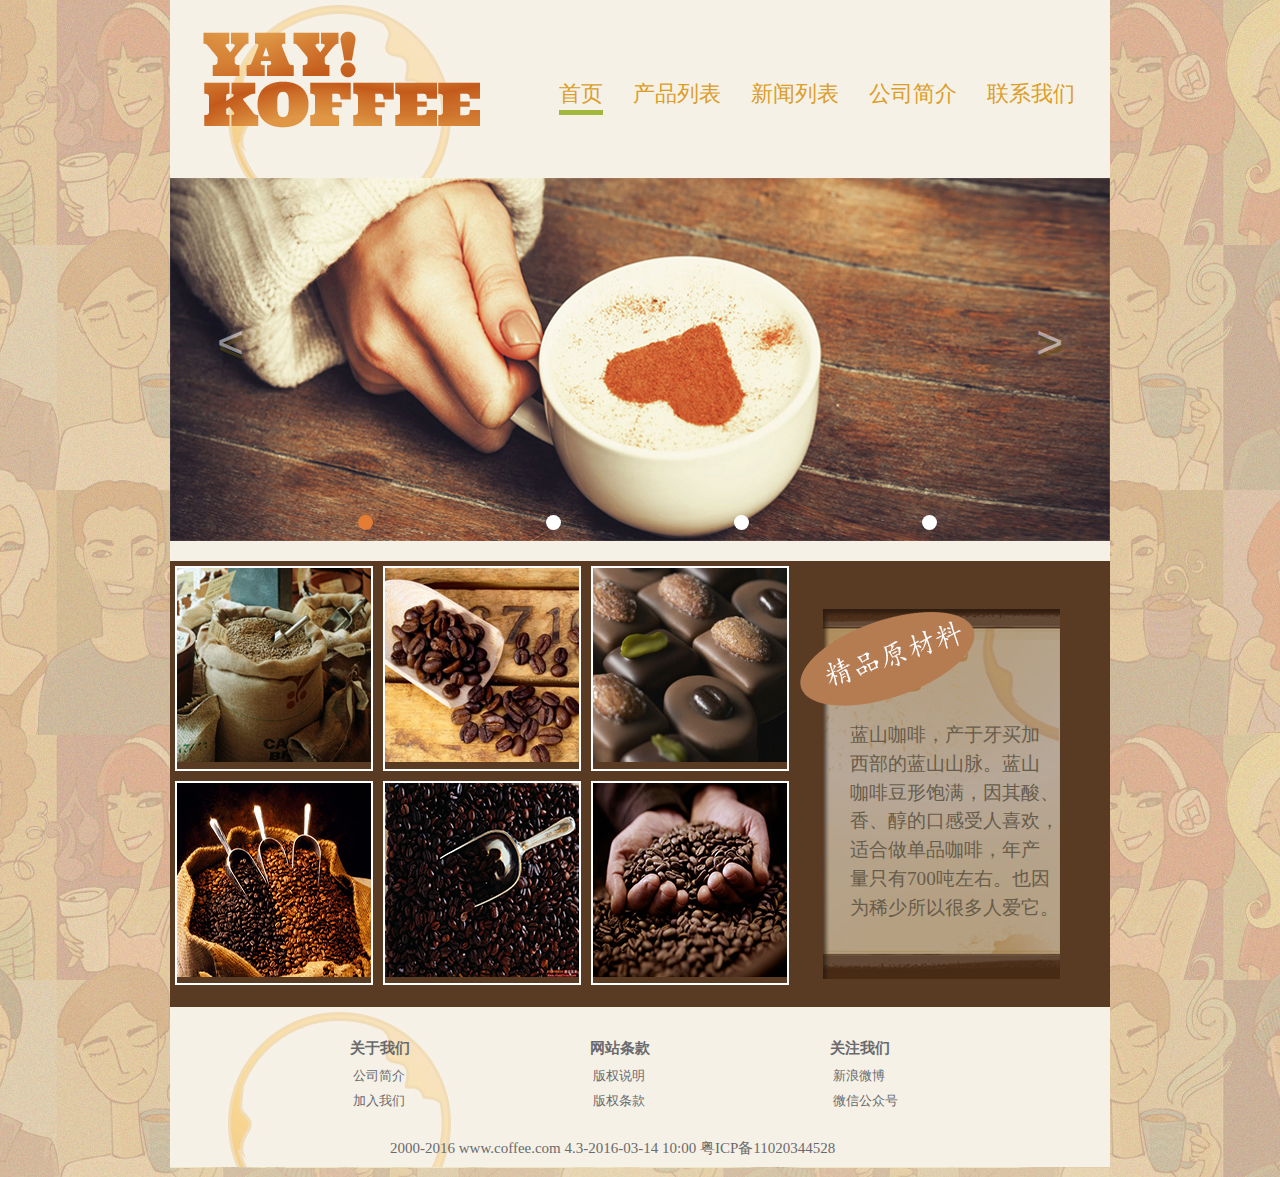
<file: index.html>
<!DOCTYPE html>
<html>
<head>
	<meta charset="UTF-8">
	<title>Yay&#39;Koffee</title>
	<!--<link rel="stylesheet" type="text/css" href="css/style.css">-->
	<link rel="stylesheet" href="css/index.css"/>
	<link rel="stylesheet" href="css/reset.css"/>
	<link rel="stylesheet" href="css/main.css"/>
	<script src="js/index.js"></script>
</head>
<body>
	<div id="container">
		<div>
			<div id="header">
				<a href="index.html"><img src="images/logo.png" alt="Image"></a>
				<ul>
					<li class="current">
						<a href="index.html">首页</a>
					</li>
					<li class="menu">
						<a href="pro.html">产品列表</a>
						<ul class="erji_ul">
							<li class="erji2"><a href="menu.html">产品展示</a></li>
						</ul>
					</li>
					<li class="menu">
						<a href="news.html">新闻列表</a>
						<ul class="erji_ult">
							<li class="erji2t"><a href="newsShow.html">新闻展示</a></li>
						</ul>
					</li>
					<li>
						<a href="intro.html">公司简介</a>
					</li>
					<li>
						<a href="about.html">联系我们</a>
					</li>
				</ul>
			</div>
			<div id="body">
				<div id="banner">
					<img id="pic" src="images/pic1.png" alt="">
					<span id="left">&lt;</span>
					<div class="circle0 active"><img src="images/pic1.png" alt=""></div>
					<div class="circle1"><img src="images/b5.png" alt=""></div>
					<div class="circle2"><img src="images/banner-1.png" alt=""></div>
					<div class="circle3"><img src="images/pic4.png" alt=""></div>
					<span id="right">&gt;</span>
				</div>
				<div id="content">
					<div class="left">
						<ul>
							<li>
								<a href="#"><img src="images/coffee-ingredients.jpg" alt="Image"></a>
							</li>
							<li>
								<a href="#"><img src="images/black-coffee.jpg" alt="Image"></a>
							</li>
							<li>
								<a href="#"><img src="images/chocolate.jpg" alt="Image"></a>
							</li>
							<li>
								<a href="#"><img src="images/coffee-s1.png" alt="Image"></a>
							</li>
							<li>
								<a href="#"><img src="images/coffee-s2.png" alt="Image"></a>
							</li>
							<li>
								<a href="#"><img src="images/coffee-s3.png" alt="Image"></a>
							</li>
						</ul>
					</div>
					<div class="right">
						<p>蓝山咖啡，产于牙买加
							西部的蓝山山脉。蓝山
							咖啡豆形饱满，因其酸、
							香、醇的口感受人喜欢，
							适合做单品咖啡，年产
							量只有700吨左右。也因为稀少所以很多人爱它。</p>
					</div>
				</div>
			</div>
			<div id="footer">
				<div class="foot-1">
					<ul>
						<li>
							<h3>关于我们</h3>
							<p><a href="#">公司简介</a></p>
							<p><a href="#">加入我们</a></p>
						</li>
						<li>
							<h3>网站条款</h3>
							<p><a href="#">版权说明</a></p>
							<p><a href="#">版权条款</a></p>
						</li>
						<li>
							<h3>关注我们</h3>
							<p><a href="#">新浪微博</a></p>
							<p><a href="#">微信公众号</a></p>
						</li>
					</ul>
				</div>
				<div class="foot-2">
					<p>2000-2016 www.coffee.com 4.3-2016-03-14 10:00 粤ICP备11020344528 </p>
				</div>

			</div>
		</div>
	</div>
</body>
</html>
</file>
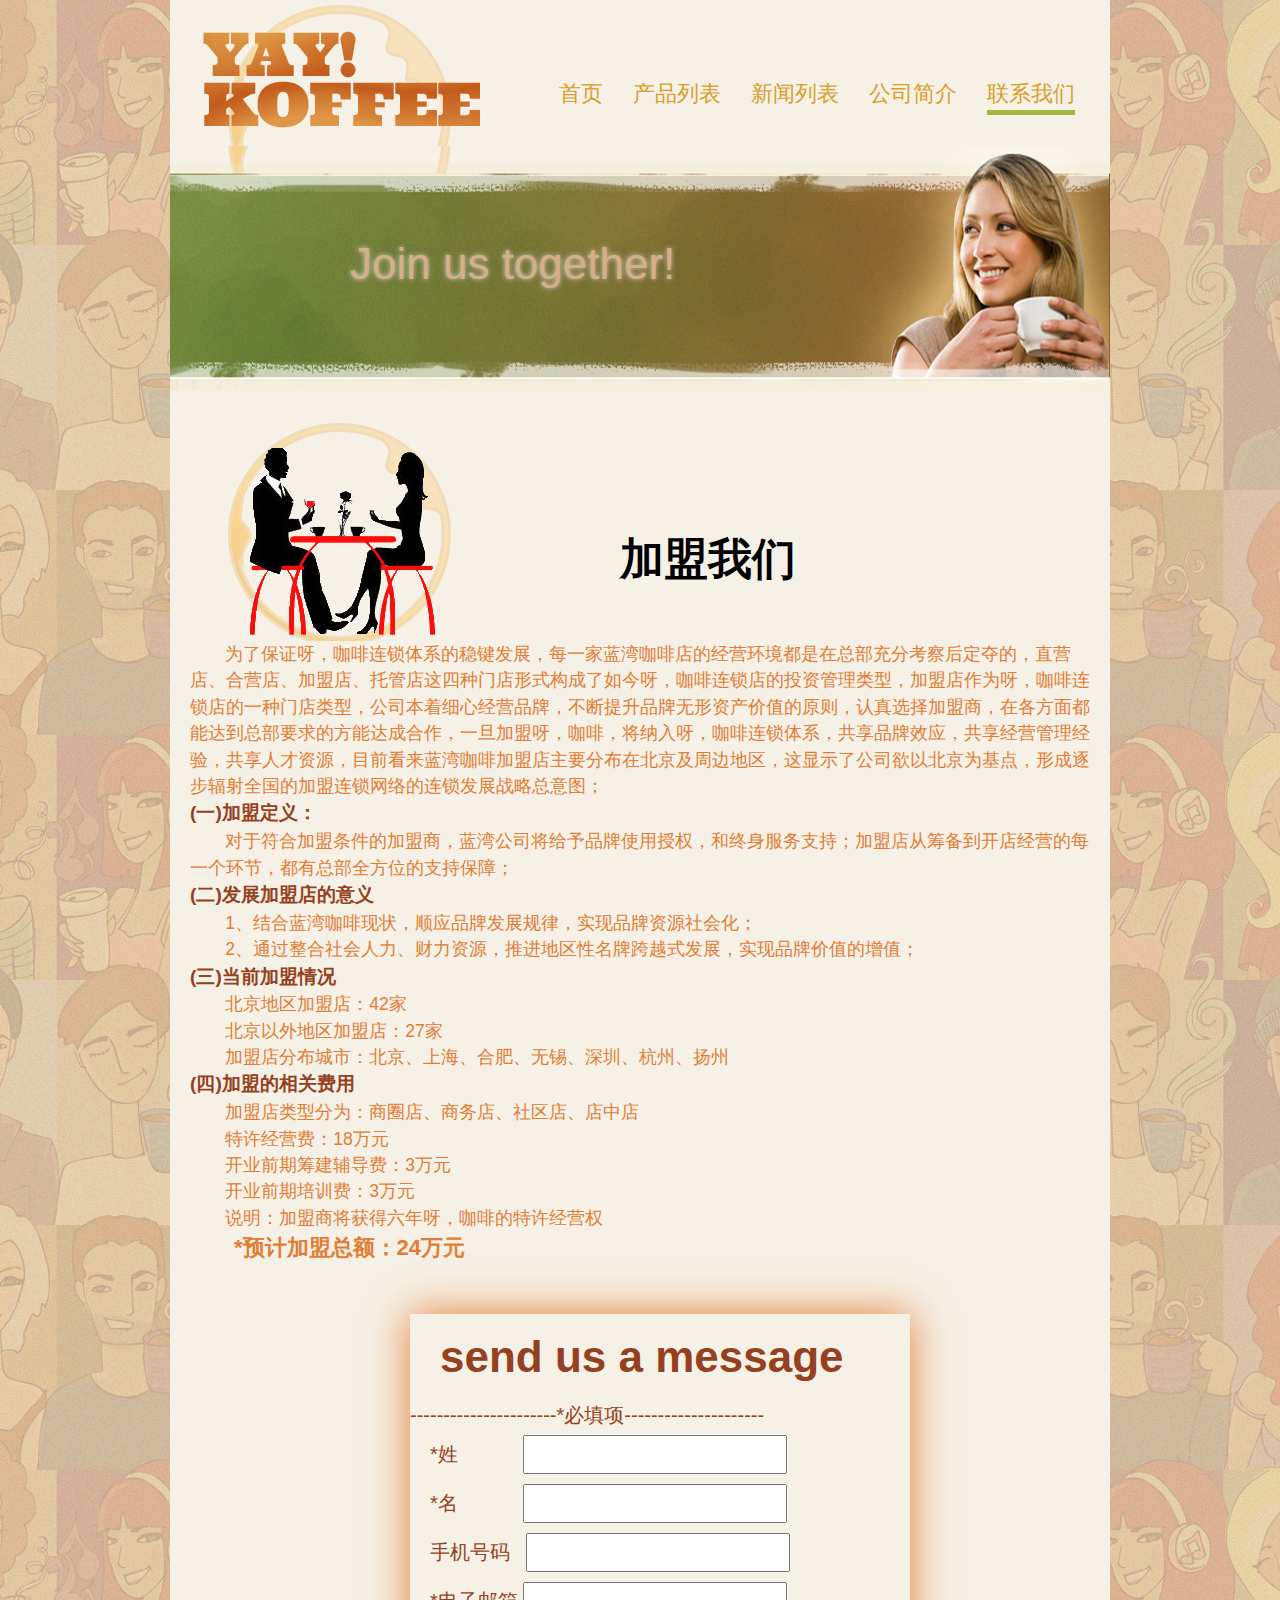
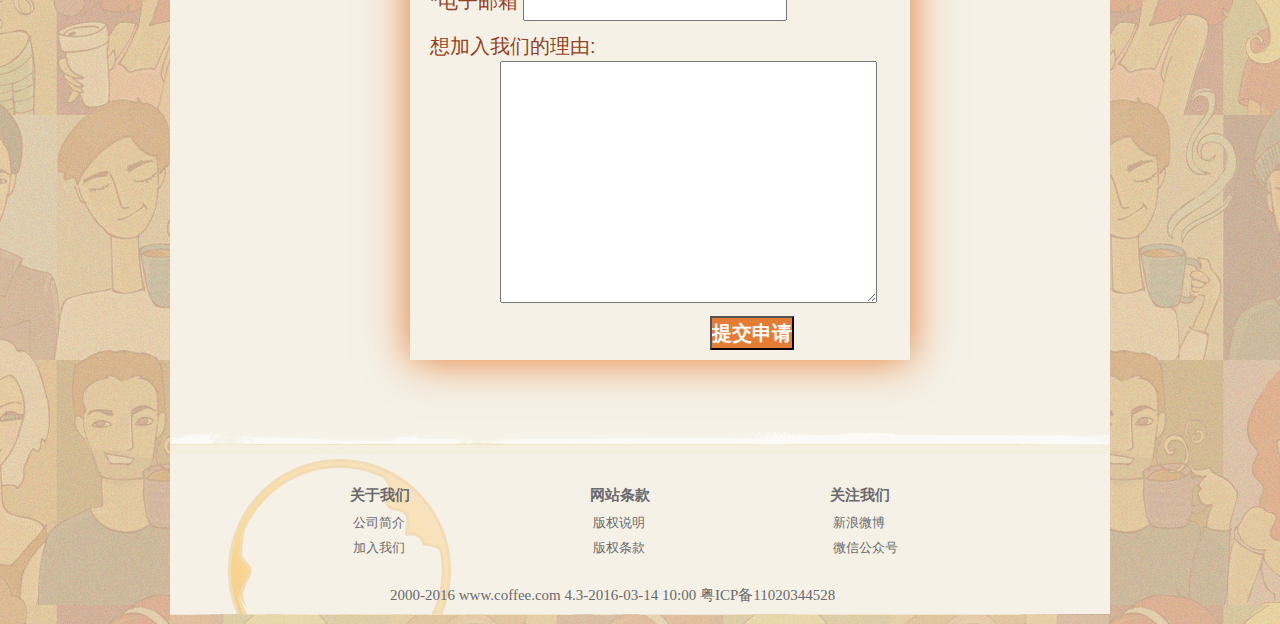
<file: about.html>
<!DOCTYPE html>

<html>
<head>
	<meta charset="UTF-8">
	<title>Contact - Coffee Website Template</title>
	<link rel="stylesheet" type="text/css" href="css/reset.css">
	<link rel="stylesheet" href="css/about.css"/>
	<link rel="stylesheet" href="css/main.css"/>
</head>
<body>
	<div id="container">
		<div>
			<div id="header">
				<a href="index.html"><img src="images/logo.png" alt="Image"></a>
				<ul>
					<li>
						<a href="index.html">首页</a>
					</li>
					<li class="menu">
						<a href="pro.html">产品列表</a>
						<ul class="erji_ul">
							<li class="erji2"><a href="menu.html">产品展示</a></li>
						</ul>
					</li>
					<li class="menu">
						<a href="news.html">新闻列表</a>
						<ul class="erji_ult">
							<li class="erji2t"><a href="newsShow.html">新闻展示</a></li>
						</ul>
					</li>
					<li>
						<a href="intro.html">公司简介</a>
					</li>
					<li class="current">
						<a href="about.html">联系我们</a>
					</li>
				</ul>
			</div>
			<div id="body">
				<div id="figure">
					<img src="images/headline-about.png" alt="Image">
					<span style="position:absolute;top:85px;left:180px;">Join us together!</span>
				</div>
				<div id="join">
					<div class="logo"><img src="images/contract2.png" alt=""/></div>
					<h2>加盟我们</h2>
					<p>为了保证呀，咖啡连锁体系的稳键发展，每一家蓝湾咖啡店的经营环境都是在总部充分考察后定夺的，直营店、合营店、加盟店、托管店这四种门店形式构成了如今呀，咖啡连锁店的投资管理类型，加盟店作为呀，咖啡连锁店的一种门店类型，公司本着细心经营品牌，不断提升品牌无形资产价值的原则，认真选择加盟商，在各方面都能达到总部要求的方能达成合作，一旦加盟呀，咖啡，将纳入呀，咖啡连锁体系，共享品牌效应，共享经营管理经验，共享人才资源，目前看来蓝湾咖啡加盟店主要分布在北京及周边地区，这显示了公司欲以北京为基点，形成逐步辐射全国的加盟连锁网络的连锁发展战略总意图；</p>
					<h3>(一)加盟定义：</h3>
					<p>对于符合加盟条件的加盟商，蓝湾公司将给予品牌使用授权，和终身服务支持；加盟店从筹备到开店经营的每一个环节，都有总部全方位的支持保障；</p>
					<h3>(二)发展加盟店的意义</h3>
					<p> 1、结合蓝湾咖啡现状，顺应品牌发展规律，实现品牌资源社会化；</p>
					<p> 2、通过整合社会人力、财力资源，推进地区性名牌跨越式发展，实现品牌价值的增值；</p>
					<h3>(三)当前加盟情况</h3>
					<p>北京地区加盟店：42家</p>
					<p>北京以外地区加盟店：27家</p>
					<p>加盟店分布城市：北京、上海、合肥、无锡、深圳、杭州、扬州</p>
					<h3>(四)加盟的相关费用</h3>
					<p>加盟店类型分为：商圈店、商务店、社区店、店中店</p>
					<p>特许经营费：18万元</p>
					<p>开业前期筹建辅导费：3万元</p>
					<p>开业前期培训费：3万元</p>
					<p>说明：加盟商将获得六年呀，咖啡的特许经营权</p>
					<p style="font-weight: bold;font-size: 22px;">*预计加盟总额：24万元</p>
				</div>
				<div id="contract">
					<div class="link">
						<div>
						<h1>send us a message</h1>
						<span>----------------------*必填项---------------------</span>
						<label for="firstName"> <span>*姓</span>
							<input type="text" name="first" id="firstName" style="margin-left:60px;">
						</label>
						<label for="lastName"> <span>*名</span>
							<input type="text" name="last" id="lastName" style="margin-left:60px;">
						</label>
						<label for="email"> <span>手机号码</span>
							<input type="text" name="email" id="email" style="margin-left:10px;">
						</label>
						<label for="phoneNumber"> <span>*电子邮箱</span>
							<input type="text" name="phone" id="phoneNumber">
						</label>
						<label for="message"> <span>想加入我们的理由:</span></br>
							<textarea name="" id="message" cols="30" rows="8" style="margin-left:70px;"></textarea>
						</label>
						<input type="submit" value="提交申请" id="submit">
					</div>

					</div>
				</div>
			</div>
			<div id="footer">
				<div class="foot-1">
					<ul>
						<li>
							<h3>关于我们</h3>
							<p><a href="#">公司简介</a></p>
							<p><a href="#">加入我们</a></p>
						</li>
						<li>
							<h3>网站条款</h3>
							<p><a href="#">版权说明</a></p>
							<p><a href="#">版权条款</a></p>
						</li>
						<li>
							<h3>关注我们</h3>
							<p><a href="#">新浪微博</a></p>
							<p><a href="#">微信公众号</a></p>
						</li>
					</ul>
				</div>
				<div class="foot-2">
					<p>2000-2016 www.coffee.com 4.3-2016-03-14 10:00 粤ICP备11020344528 </p>
				</div>

			</div>
		</div>
	</div>

</body>
</html>
</file>
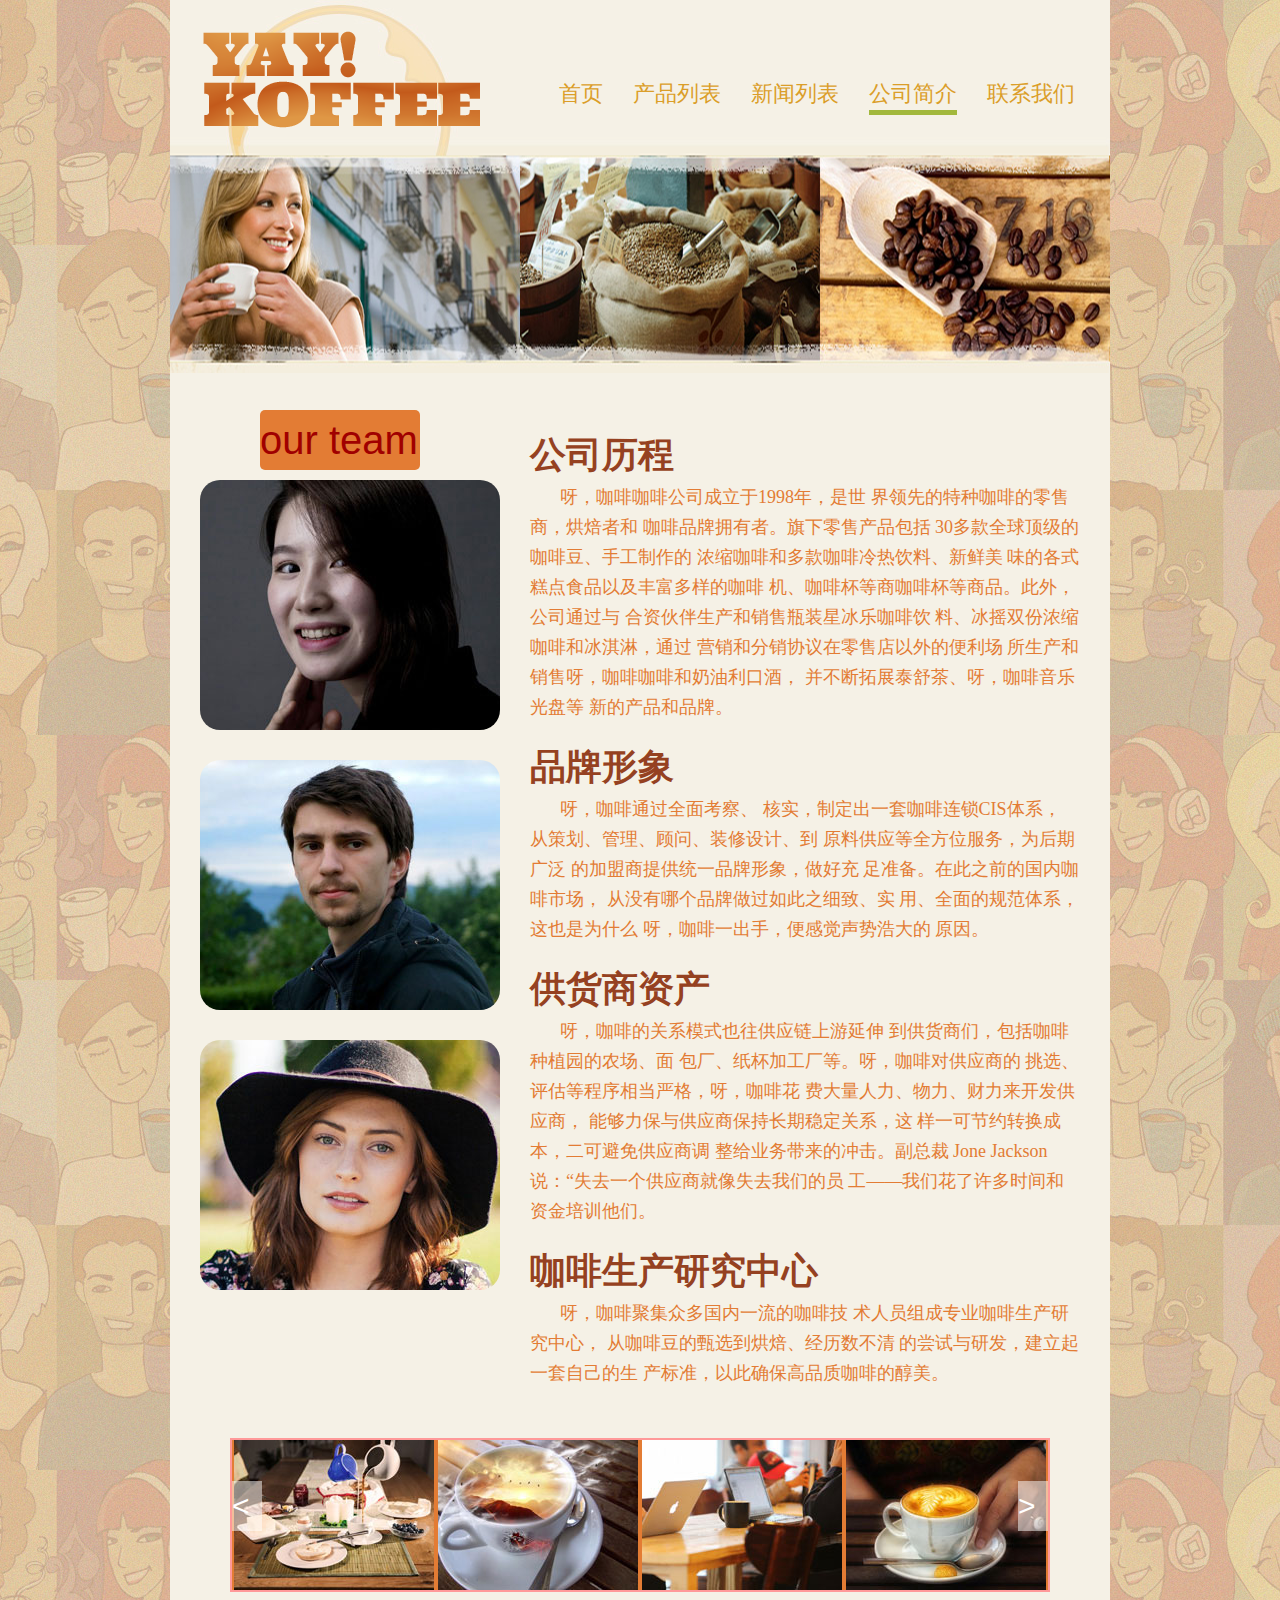
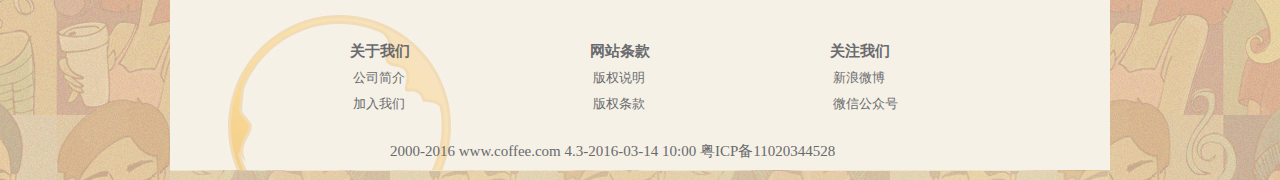
<file: intro.html>
<!DOCTYPE html>
<html>
<head>
	<meta charset="UTF-8">
	<title>Introduce - Yay&#33;Koffee</title>
	<link rel="stylesheet"  href="css/intro.css">
	<link rel="stylesheet" type="text/css" href="css/reset.css"/>
	<link rel="stylesheet" href="css/main.css"/>
	<script src="js/scroll.js"></script>
	<!--<script src="js/intro.js"></script>-->
</head>
<body>
	<div id="container">
		<div>
			<div id="header">
				<a href="index.html"><img src="images/logo.png" alt="Image"></a>
				<ul>
					<li>
						<a href="index.html">首页</a>
					</li>
					<li class="menu" >
						<a href="pro.html">产品列表</a>
						<ul class="erji_ul">
							<li class="erji2"><a href="menu.html">产品展示</a></li>
						</ul>
					</li>
					<li class="menu" >
						<a href="news.html">新闻列表</a>
						<ul class="erji_ult">
							<li class="erji2t"><a href="newsShow.html">新闻展示</a></li>
						</ul>
					</li>
					<li class="current">
						<a href="intro.html">公司简介</a>
					</li>
					<li>
						<a href="about.html">联系我们</a>
					</li>
				</ul>
			</div>
			<div id="figure">
				<img src="images/headline-locations.png" alt="Image">
			</div>
			<div id="body">
				<div class="slider">
					<p>our team</p>
					<ul>
						<li>
							<img src="images/t-2.jpg" alt=""/>
							<div   data-des="Marta Healy"></div>
						</li>
						<li>
							<img src="images/t-3.jpg" alt=""/>
							<div   data-des="John Black"></div>
						</li>
						<li>
							<img src="images/t-4.jpg" alt=""/>
							<div   data-des="Kate Tompson"></div>
						</li>
					</ul>
				</div>
				<div class="content">
					<ul>
						<li>
							<h2>公司历程</h2>
							<p>呀，咖啡咖啡公司成立于1998年，是世
								界领先的特种咖啡的零售商，烘焙者和
								咖啡品牌拥有者。旗下零售产品包括
								30多款全球顶级的咖啡豆、手工制作的
								浓缩咖啡和多款咖啡冷热饮料、新鲜美
								味的各式糕点食品以及丰富多样的咖啡
								机、咖啡杯等商咖啡杯等商品。此外，公司通过与
								合资伙伴生产和销售瓶装星冰乐咖啡饮
								料、冰摇双份浓缩咖啡和冰淇淋，通过
								营销和分销协议在零售店以外的便利场
								所生产和销售呀，咖啡咖啡和奶油利口酒，
								并不断拓展泰舒茶、呀，咖啡音乐光盘等
								新的产品和品牌。</p>
						</li>
						<li>
							<h2>品牌形象</h2>
							<p>呀，咖啡通过全面考察、
								核实，制定出一套咖啡连锁CIS体系，
								从策划、管理、顾问、装修设计、到
								原料供应等全方位服务，为后期广泛
								的加盟商提供统一品牌形象，做好充
								足准备。在此之前的国内咖啡市场，
								从没有哪个品牌做过如此之细致、实
								用、全面的规范体系，这也是为什么
								呀，咖啡一出手，便感觉声势浩大的
								原因。</p>
						</li>
						<li>
							<h2>供货商资产</h2>
							<p>呀，咖啡的关系模式也往供应链上游延伸
								到供货商们，包括咖啡种植园的农场、面
								包厂、纸杯加工厂等。呀，咖啡对供应商的
								挑选、评估等程序相当严格，呀，咖啡花
								费大量人力、物力、财力来开发供应商，
								能够力保与供应商保持长期稳定关系，这
								样一可节约转换成本，二可避免供应商调
								整给业务带来的冲击。副总裁 Jone Jackson
								说：“失去一个供应商就像失去我们的员
								工——我们花了许多时间和资金培训他们。</p>
						</li>
						<li>
							<h2>咖啡生产研究中心</h2>
							<p>呀，咖啡聚集众多国内一流的咖啡技
								术人员组成专业咖啡生产研究中心，
								从咖啡豆的甄选到烘焙、经历数不清
								的尝试与研发，建立起一套自己的生
								产标准，以此确保高品质咖啡的醇美。</p>
						</li>
						<!--<li>-->
							<!--<h2>最终目标</h2>-->
							<!--<p>呀，咖啡的最终目标，是要在全国开设2500-->
								<!--家连锁店，像麦当劳快餐店（拥有30000-->
								<!--家分店）那样，无处不在。现代人已经把-->
								<!--喝咖啡当成了一种习惯，呀，咖啡的目标宗旨-->
								<!--就是要让生活在城市的人在想喝杯咖啡的时候-->
								<!--能随时喝到。</p>-->
						<!--</li>-->

						</ul>
				</div>
				<div id="scroll">
					<span id="left">&lt;</span>
					<ul id="ul">
						<li><a href="#"><img src="images/s-1.jpg"/></a></li>
						<li><a href="#"><img src="images/s-2.jpg"/></a></li>
						<li><a href="#"><img src="images/s-3.jpg"/></a></li>
						<li><a href="#"><img src="images/s-4.jpg"/></a></li>
						<li><a href="#"><img src="images/s-5.jpg"/></a></li>
					</ul>
					<span id="right">&gt;</span>
				</div>
			</div>
			<div id="footer">
				<div class="foot-1">
					<ul>
						<li>
							<h3>关于我们</h3>
							<p><a href="#">公司简介</a></p>
							<p><a href="#">加入我们</a></p>
						</li>
						<li>
							<h3>网站条款</h3>
							<p><a href="#">版权说明</a></p>
							<p><a href="#">版权条款</a></p>
						</li>
						<li>
							<h3>关注我们</h3>
							<p><a href="#">新浪微博</a></p>
							<p><a href="#">微信公众号</a></p>
						</li>
					</ul>
				</div>
				<div class="foot-2">
					<p>2000-2016 www.coffee.com 4.3-2016-03-14 10:00 粤ICP备11020344528 </p>
				</div>

			</div>
		</div>
	</div>
</body>
</html>
                                                                                                    <!--<div>-->
<!--<dl>-->
<!--<dt>公司历程</dt>-->
<!--<dd>呀，咖啡咖啡公司成立于1998年，是世</dd>-->
<!--<dd>界领先的特种咖啡的零售商，烘焙者和</dd>-->
<!--<dd>咖啡品牌拥有者。旗下零售产品包括</dd>-->
<!--<dd>30多款全球顶级的咖啡豆、手工制作的</dd>-->
<!--<dd>浓缩咖啡和多款咖啡冷热饮料、新鲜美</dd>-->
<!--<dd>味的各式糕点食品以及丰富多样的咖啡</dd>-->
<!--<dd>机、咖啡杯等商品。此外，公司通过与</dd>-->
<!--<dd>合资伙伴生产和销售瓶装星冰乐咖啡饮</dd>-->
<!--<dd>料、冰摇双份浓缩咖啡和冰淇淋，通过</dd>-->
<!--<dd>营销和分销协议在零售店以外的便利场</dd>-->
<!--<dd>所生产和销售星巴克咖啡和奶油利口酒，</dd>-->
<!--<dd>并不断拓展泰舒茶、星巴克音乐光盘等</dd>-->
<!--<dd>新的产品和品牌。</dd>-->
<!--</dl>-->
<!--<dl>-->
<!--<dt>成立咖啡生产研究中心</dt>-->
<!--<dd>呀，咖啡聚集众多国内一流的咖啡技</dd>-->
<!--<dd>术人员组成专业咖啡生产研究中心，</dd>-->
<!--<dd>从咖啡豆的甄选到烘焙、经历数不清</dd>-->
<!--<dd>的尝试与研发，建立起一套自己的生</dd>-->
<!--<dd>产标准，以此确保高品质咖啡的醇美</dd>-->
<!--<dd>口感。</dd>-->
<!--</dl>-->
<!--<dl>-->
<!--<dt>构筑专业管理团队</dt>-->
<!--<dd>呀，咖啡对全体员工进行包括管理层</dd>-->
<!--<dd>培训、店长培训、厨师长培训、普通</dd>-->
<!--<dd>员工培训等，以此储备一批专业、全</dd>-->
<!--<dd>面的精英团队，为后期加盟者提供市</dd>-->
<!--<dd>场实战经验，同时提供免费咨询、上</dd>-->
<!--<dd>门指导与前期带店经营等专属服务.</dd>-->
<!--<dd>结合中国国情为大面积咖啡馆的运营</dd>-->
<!--<dd>经验和赢利模式作出了有力的保障。</dd>-->

<!--</dl>-->
<!--<dl>-->
<!--<dt>塑造品牌形象</dt>-->
<!--<dd>呀，咖啡通过全面考察、</dd>-->
<!--<dd>核实，制定出一套咖啡连锁CIS体系，</dd>-->
<!--<dd>从策划、管理、顾问、装修设计、到</dd>-->
<!--<dd>原料供应等全方位服务，为后期广泛</dd>-->
<!--<dd>的加盟商提供统一品牌形象，做好充</dd>-->
<!--<dd>足准备。在此之前的国内咖啡市场，</dd>-->
<!--<dd>从没有哪个品牌做过如此之细致、实</dd>-->
<!--<dd>用、全面的规范体系，这也是为什么</dd>-->
<!--<dd>呀，咖啡一出手，便感觉声势浩大的</dd>-->
<!--<dd>原因。</dd>-->
<!--</dl>-->
<!--<dl>-->
<!--<dt>菜品的研制与开发</dt>-->
<!--<dd>考虑到目前我国咖啡市场的整体环境，</dd>-->
<!--<dd>单纯的以美式咖啡体系或者欧式咖啡体</dd>-->
<!--<dd>系为模板是行不通的。塞纳左岸咖啡馆顺</dd>-->
<!--<dd>应国内形势，推出咖啡搭配餐饮概念。为</dd>-->
<!--<dd>此呀，咖啡先在北京欢乐谷开创近3000平</dd>-->
<!--<dd>米的酒店，以西餐为主，中餐为辅，直接</dd>-->
<!--<dd>面对市场，不断的研制塞纳左岸菜品系列，</dd>-->
<!--<dd>历时5年，开发出一套经受过市场考验的标</dd>-->
<!--<dd>准化、系统化餐饮体系，为以后的单店盈利</dd>-->
<!--<dd>能力打下坚实基础。</dd>-->
<!--</dl>-->
<!--<dl>-->
<!--<dt>供货商资产</dt>-->
<!--<dd>呀，咖啡的关系模式也往供应链上游延伸</dd>-->
<!--<dd>到供货商们，包括咖啡种植园的农场、面</dd>-->
<!--<dd>包厂、纸杯加工厂等。星巴克对供应商的</dd>-->
<!--<dd>挑选、评估等程序相当严格，呀，咖啡花</dd>-->
<!--<dd>费大量人力、物力、财力来开发供应商，</dd>-->
<!--<dd>能够力保与供应商保持长期稳定关系，这</dd>-->
<!--<dd>样一可节约转换成本，二可避免供应商调</dd>-->
<!--<dd>整给业务带来的冲击。副总裁 Jone Jackson</dd>-->
<!--<dd>说：“失去一个供应商就像失去我们的员</dd>-->
<!--<dd>工——我们花了许多时间和资金培训他们。</dd>-->
<!--</dl>-->
<!--<dl>-->
<!--<dt>最终目标</dt>-->
<!--<dd>呀，咖啡的最终目标，是要在全国开设2500</dd>-->
<!--<dd>家连锁店，就像麦当劳快餐店（拥有30000</dd>-->
<!--<dd>家分店）那样，无处不在。</dd>-->
<!--</dl>-->
<!--</div>-->
</file>
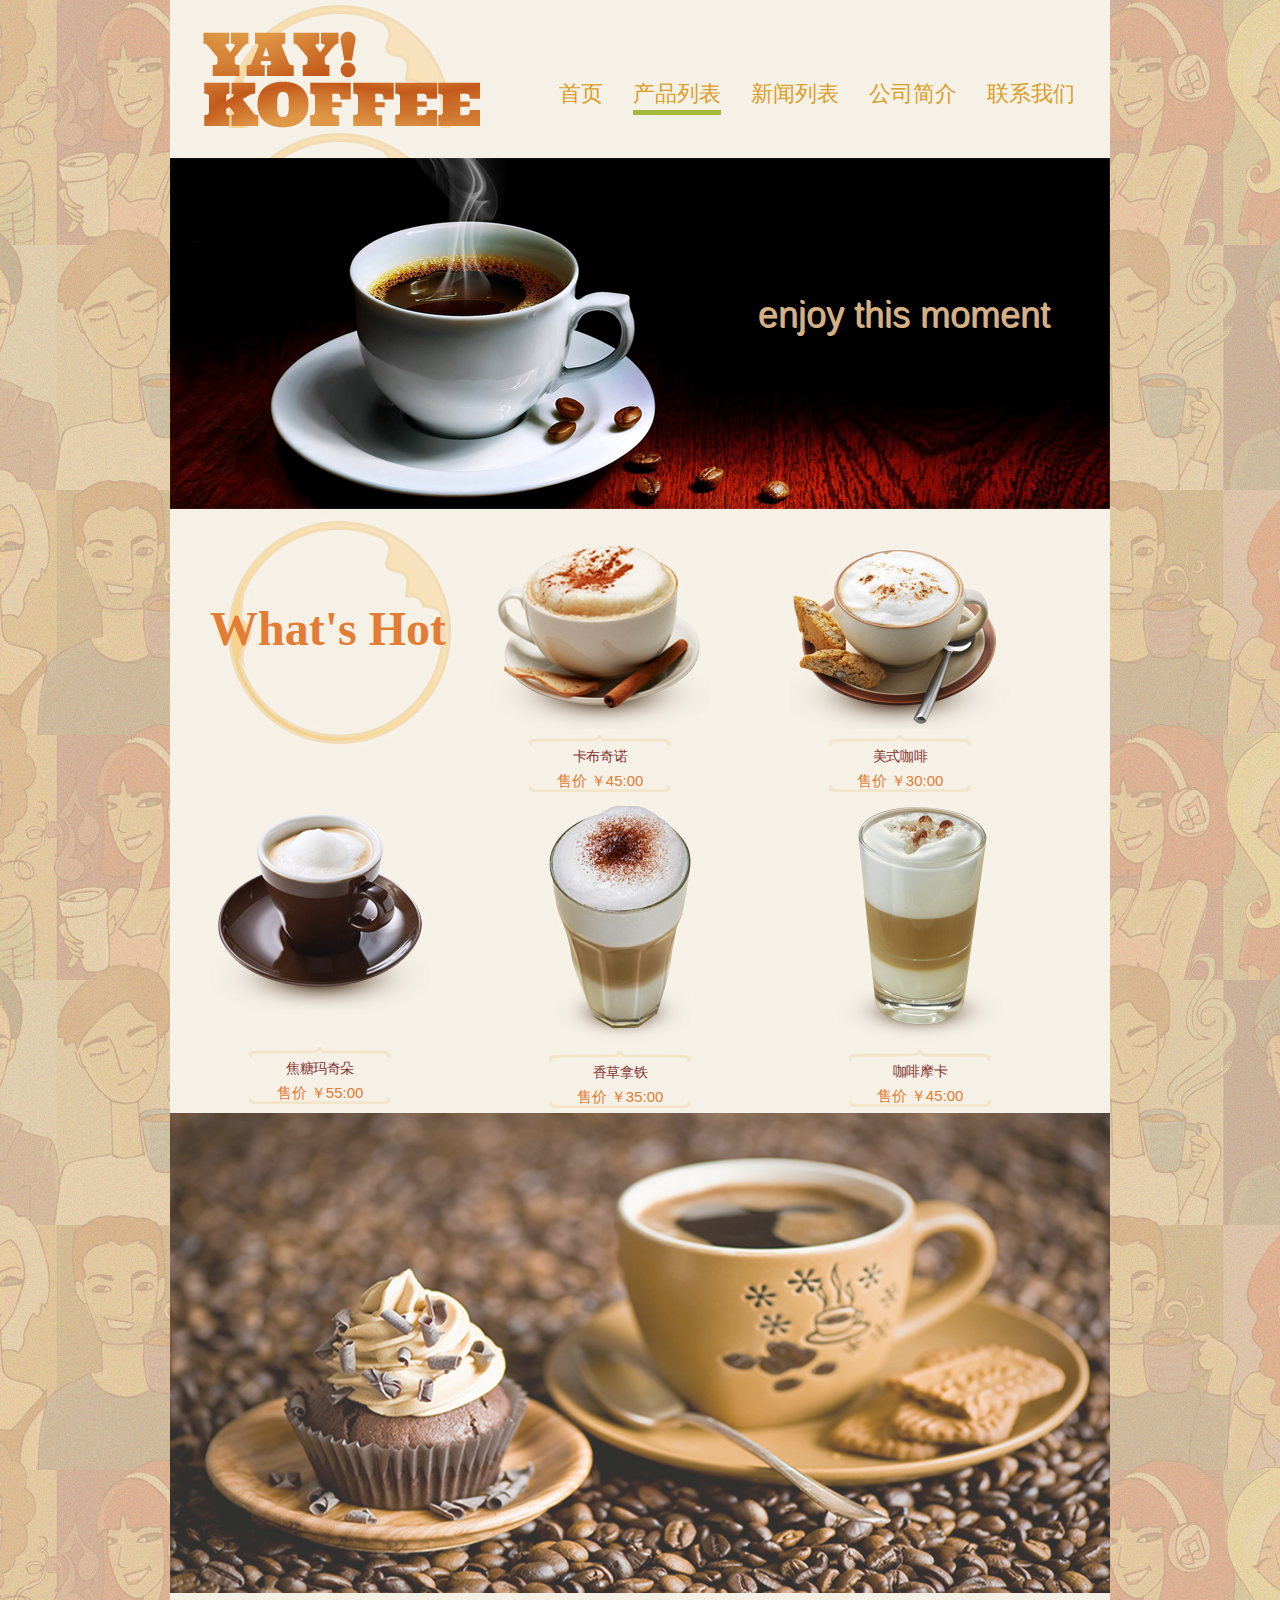
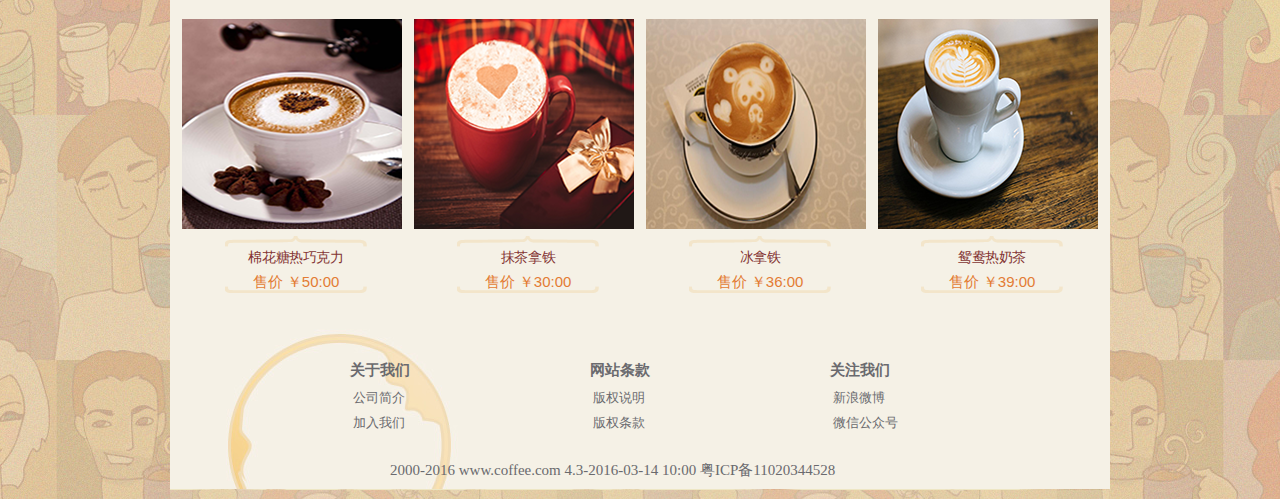
<file: menu.html>
<!DOCTYPE html>

<html>
<head>
	<meta charset="UTF-8">
	<title>Menu - Yay&#33;Koffee</title>
	<!--<link rel="stylesheet" type="text/css" href="css/style.css">-->
	<link rel="stylesheet" href="css/menu.css"/>
	<link rel="stylesheet" href="css/reset.css"/>
	<link rel="stylesheet" href="css/main.css"/>
</head>
<body>
	<div id="container">
		<div>
			<div id="header">
				<a href="index.html"><img src="images/logo.png" alt="Image"></a>
				<ul>
					<li>
						<a href="index.html">首页</a>
					</li>
					<li class="current menu">
						<a href="pro.html">产品列表</a>
						<ul class="erji_ul">
							<li class="erji2"><a href="menu.html">产品展示</a></li>
						</ul>
					</li>
					<li class="menu">
						<a href="news.html">新闻列表</a>
						<ul class="erji_ult">
							<li class="erji2t"><a href="newsShow.html">新闻展示</a></li>
						</ul>
					</li>
					<li>
						<a href="intro.html">公司简介</a>
					</li>
					<li>
						<a href="about.html">联系我们</a>
					</li>
				</ul>
			</div>
			<div id="body">
				<div id="figure">
					<img src="images/b1.png" alt="Image">
					<span>enjoy this moment</span>
				</div>
				<div id="pro">
					<a href="pro.html" class="whatshot">What&#39;s Hot</a>
					<div class="top">
						<ul>
							<li>
								<a href="index.html"><img src="images/coffee1.jpg" alt="Image"></a>
								<div>
									<a href="index.html">卡布奇诺</a>
									<p>
										售价 ￥45:00
									</p>
								</div>
							</li>
							<li>
								<a href="index.html"><img src="images/coffee2.jpg" alt="Image"></a>
								<div>
									<a href="index.html">美式咖啡</a>
									<p>
										售价 ￥30:00
									</p>
								</div>
							</li>
							<li>
								<a href="index.html"><img src="images/coffee3.jpg" alt="Image"></a>
								<div>
									<a href="index.html">焦糖玛奇朵</a>
									<p>
										售价 ￥55:00
									</p>
								</div>
							</li>
							<li>
								<a href="index.html"><img src="images/coffee4.jpg" alt="Image"></a>
								<div>
									<a href="index.html">香草拿铁</a>
									<p>
										售价 ￥35:00
									</p>
								</div>
							</li>
							<li>
								<a href="index.html"><img src="images/coffee5.jpg" alt="Image"></a>
								<div>
									<a href="index.html">咖啡摩卡</a>
									<p>
										售价 ￥45:00
									</p>
								</div>
							</li>
						</ul>
					</div>
					<img src="images/2.png" alt="Image" class="center">
					<div class="bottom">
						<ul id="scroll">
							<li>
								<a href="pro.html"><img src="images/coffee7.png" alt="Image"></a>
								<div>
									<a href="pro.html">棉花糖热巧克力</a>
									<p>
										售价 ￥50:00
									</p>
								</div>
							</li>
							<li>
								<a href="pro.html"><img src="images/coffee6.png" alt="Image"></a>
								<div>
									<a href="index.html">抹茶拿铁</a>
									<p>
										售价 ￥30:00
									</p>
								</div>
							</li>
							<li>
								<a href="pro.html"><img src="images/coffee8.png" alt="Image"></a>
								<div>
									<a href="index.html">冰拿铁</a>
									<p>
										售价 ￥36:00
									</p>
								</div>
							</li>
							<li>
								<a href="pro.html"><img src="images/coffee9.png" alt="Image"></a>
								<div>
									<a href="index.html">鸳鸯热奶茶</a>
									<p>
										售价 ￥39:00
									</p>
								</div>
							</li>
						</ul>
					</div>
				</div>
			</div>
			<div id="footer">
				<div class="foot-1">
					<ul>
						<li>
							<h3>关于我们</h3>
							<p><a href="#">公司简介</a></p>
							<p><a href="#">加入我们</a></p>
						</li>
						<li>
							<h3>网站条款</h3>
							<p><a href="#">版权说明</a></p>
							<p><a href="#">版权条款</a></p>
						</li>
						<li>
							<h3>关注我们</h3>
							<p><a href="#">新浪微博</a></p>
							<p><a href="#">微信公众号</a></p>
						</li>
					</ul>
				</div>
				<div class="foot-2">
					<p>2000-2016 www.coffee.com 4.3-2016-03-14 10:00 粤ICP备11020344528 </p>
				</div>

			</div>
	</div>
</body>
</html>
</file>
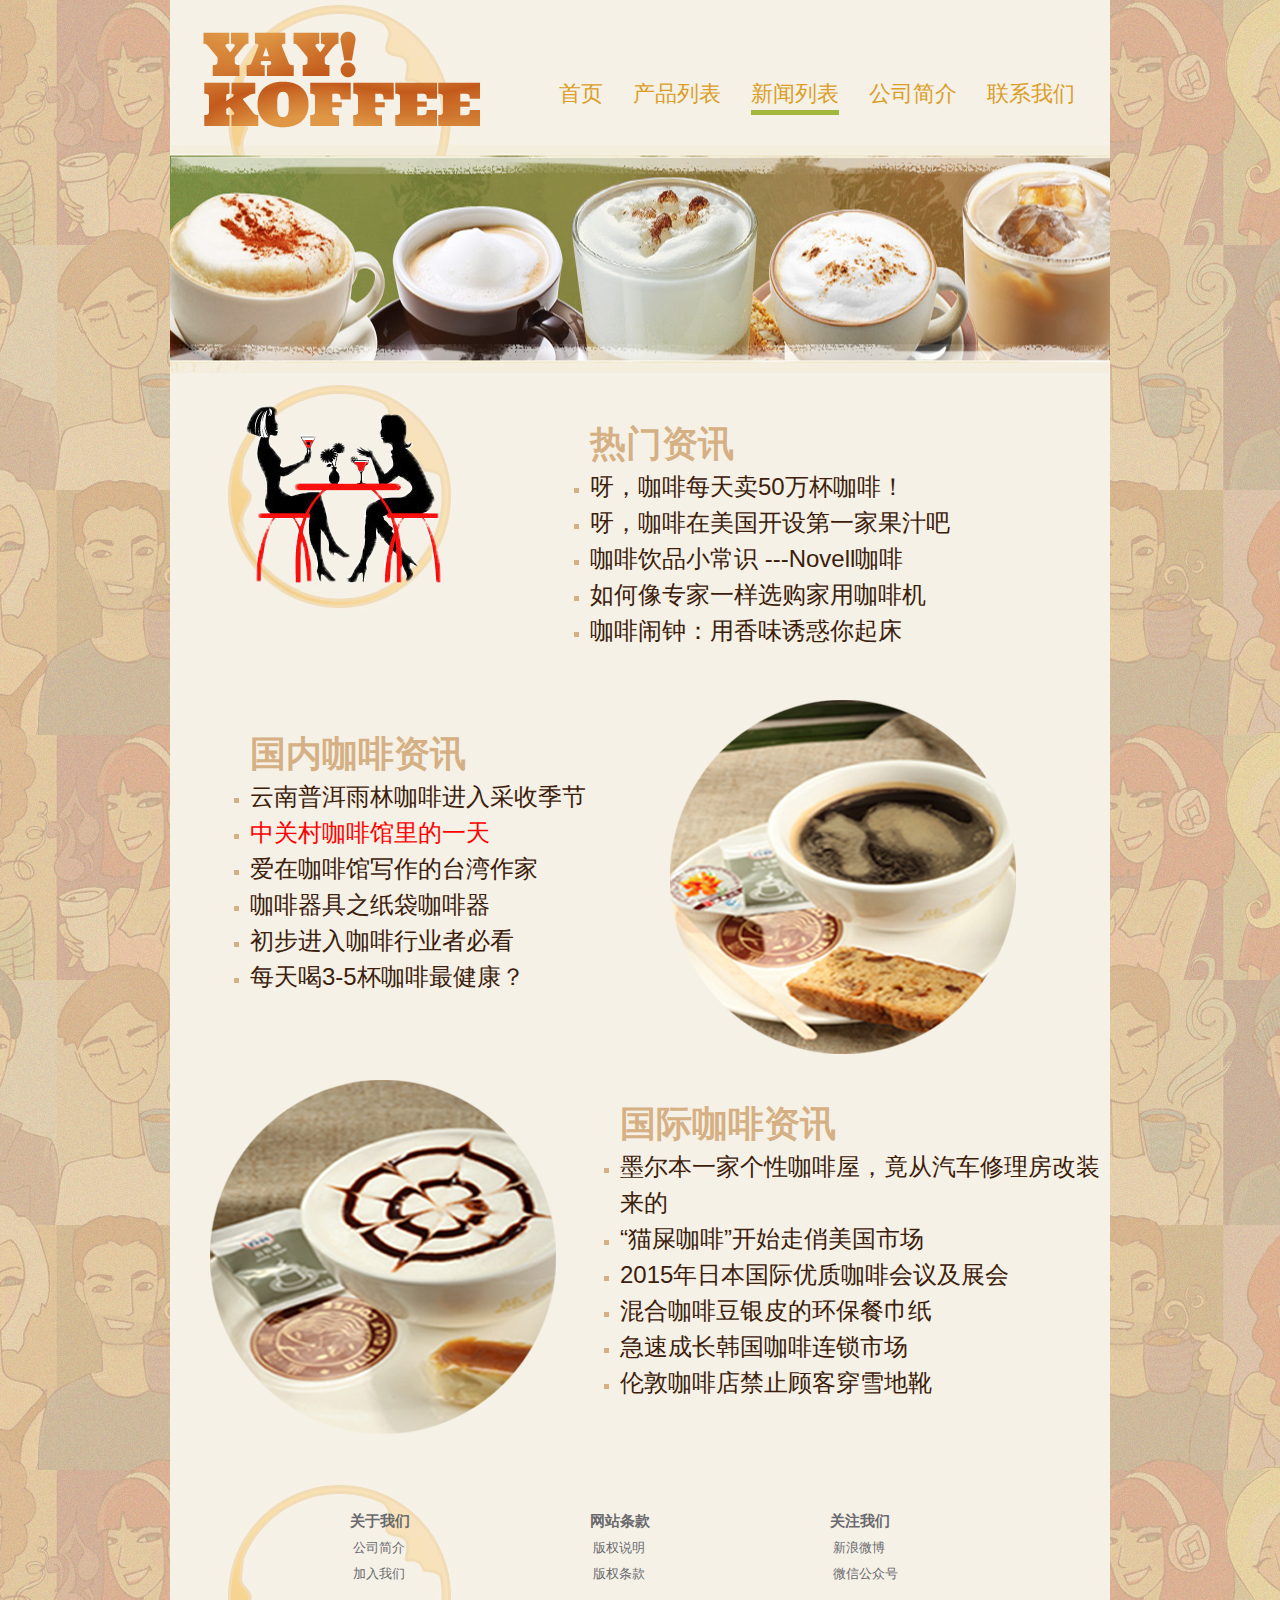
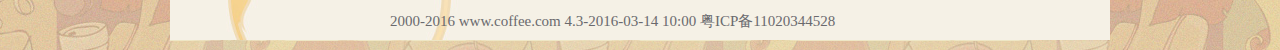
<file: news.html>
<!DOCTYPE html>

<html>
<head>
	<meta charset="UTF-8">
	<title>News - Yay&#33;Koffee Website Template</title>
	<link rel="stylesheet" type="text/css" href="css/reset.css">
	<link rel="stylesheet" href="css/news.css"/>
	<link rel="stylesheet" href="css/main.css"/>
</head>
<body>
	<div id="container">
		<div>
			<div id="header">
				<a href="index.html"><img src="images/logo.png" alt="Image"></a>
				<ul>
					<li>
						<a href="index.html">首页</a>
					</li>
					<li class="menu">
						<a href="pro.html">产品列表</a>
						<ul class="erji_ul">
							<li class="erji2"><a href="menu.html">产品展示</a></li>
						</ul>
					</li>
					<li class="current menu">
						<a href="news.html">新闻列表</a>
						<ul class="erji_ult">
							<li class="erji2t"><a href="newsShow.html">新闻展示</a></li>
						</ul>
					</li>
					<li>
						<a href="intro.html">公司简介</a>
					</li>
					<li>
						<a href="about.html">联系我们</a>
					</li>
				</ul>
			</div>
			<div id="body">
				<div id="figure">
					<img src="images/headline-blog.png" alt="Image">
				</div>
				<div id="news">
					<div class="logo"><img src="images/contract3.png" alt=""/></div>
					<div class="content">
						<div class="top">
							<h1>热门资讯</h1>
							<ul>
								<li><a href="#">呀，咖啡每天卖50万杯咖啡！</a></li>
								<li><a href="#">呀，咖啡在美国开设第一家果汁吧</a></li>
								<li><a href="#">咖啡饮品小常识 ---Novell咖啡</a></li>
								<li><a href="#">如何像专家一样选购家用咖啡机</a></li>
								<li><a href="#">咖啡闹钟：用香味诱惑你起床</a></li>
							</ul>
						</div>
						<div class="left">
							<h1>国内咖啡资讯</h1>
							<ul>
								<li><a href="#">云南普洱雨林咖啡进入采收季节</a></li>
								<li><a href="newsShow.html" style="color:red;">中关村咖啡馆里的一天</a></li>
								<li><a href="#">爱在咖啡馆写作的台湾作家</a></li>
								<li><a href="#">咖啡器具之纸袋咖啡器</a></li>
								<li><a href="#">初步进入咖啡行业者必看</a></li>
								<li><a href="#">每天喝3-5杯咖啡最健康？</a></li>
							</ul>
							<img src="images/y2.png" alt=""/>
						</div>
						<div class="right">
							<img src="images/y1.png" alt=""/>
							<h1>国际咖啡资讯</h1>
							<ul>
								<li><a href="#">墨尔本一家个性咖啡屋，竟从汽车修理房改装来的</a></li>
								<li><a href="#">“猫屎咖啡”开始走俏美国市场</a></li>
								<li><a href="#">2015年日本国际优质咖啡会议及展会</a></li>
								<li><a href="#">混合咖啡豆银皮的环保餐巾纸</a></li>
								<li><a href="#">急速成长韩国咖啡连锁市场</a></li>
								<li><a href="#">伦敦咖啡店禁止顾客穿雪地靴</a></li>
							</ul>

						</div>
					</div>
				</div>
			</div>
			<div id="footer">
				<div class="foot-1">
					<ul>
						<li>
							<h3>关于我们</h3>
							<p><a href="#">公司简介</a></p>
							<p><a href="#">加入我们</a></p>
						</li>
						<li>
							<h3>网站条款</h3>
							<p><a href="#">版权说明</a></p>
							<p><a href="#">版权条款</a></p>
						</li>
						<li>
							<h3>关注我们</h3>
							<p><a href="#">新浪微博</a></p>
							<p><a href="#">微信公众号</a></p>
						</li>
					</ul>
				</div>
				<div class="foot-2">
					<p>2000-2016 www.coffee.com 4.3-2016-03-14 10:00 粤ICP备11020344528 </p>
				</div>

			</div>
		</div>
	</div>
</body>
</html>
</file>
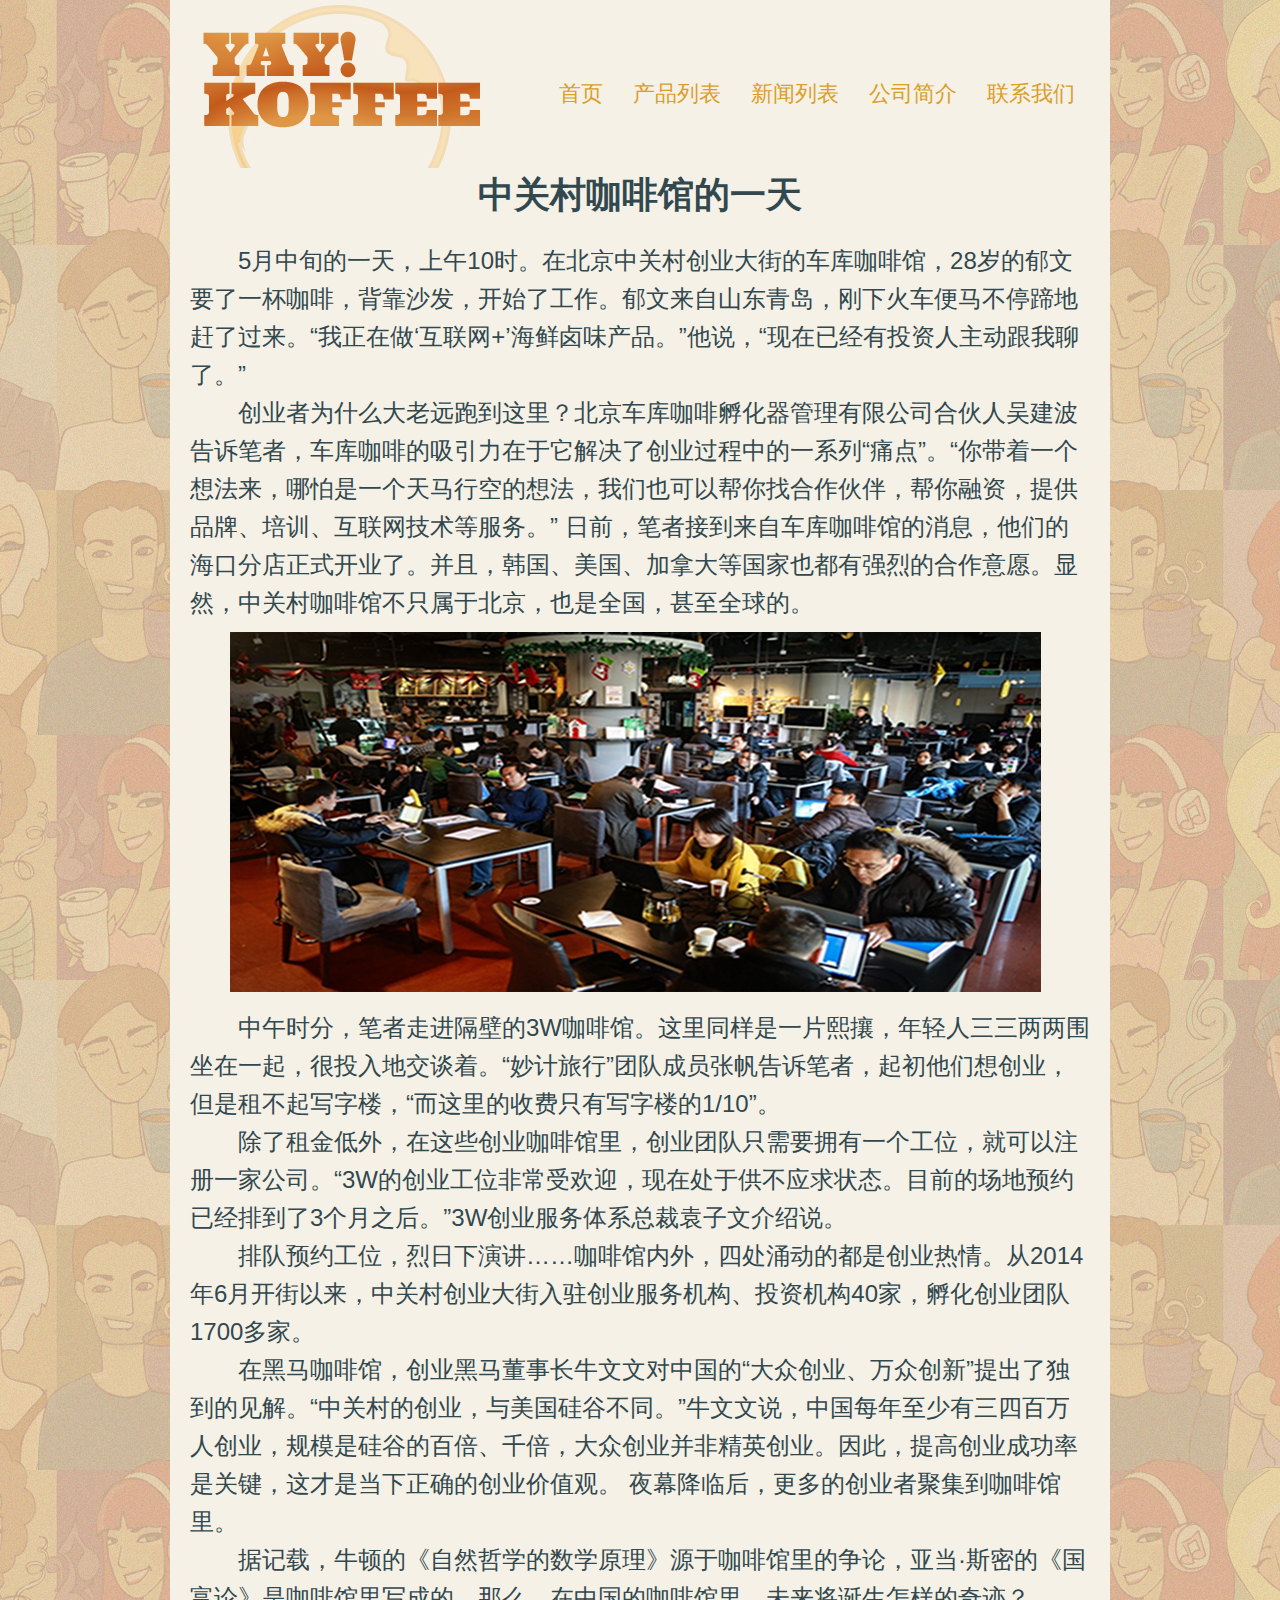
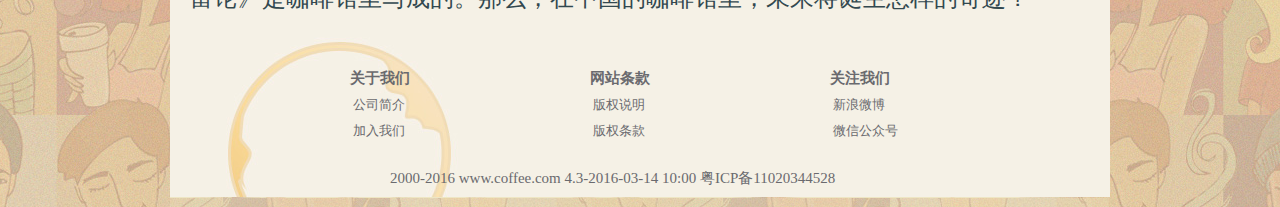
<file: newsShow.html>
<!DOCTYPE html>
<html>
<head lang="en">
    <meta charset="UTF-8">
    <title>中关村咖啡馆的一天</title>
    <link rel="stylesheet" href="css/newsShow.css"/>
    <link rel="stylesheet" href="css/reset.css"/>
    <link rel="stylesheet" href="css/main.css"/>
    <!--<script src="submenu.js"></script>-->
</head>
<body>
    <div id="container">
        <div>
            <div id="header">
                <a href="index.html"><img src="images/logo.png" alt="Image"></a>
                <ul>
                    <li>
                        <a href="index.html">首页</a>

                    </li>
                    <li class="menu">
                        <a href="pro.html">产品列表</a>
                        <ul class="erji_ul">
                            <li class="erji2"><a href="menu.html">产品展示</a></li>
                        </ul>
                    </li>
                    <li class="menu">
                        <a href="news.html">新闻列表</a>
                        <ul class="erji_ult">
                            <li class="erji2t"><a href="newsShow.html">新闻展示</a></li>
                        </ul>
                    </li>
                    <li>
                        <a href="intro.html">公司简介</a>
                    </li>
                    <li>
                        <a href="about.html">联系我们</a>
                    </li>
                </ul>
            </div>
            <div id="content">
                <h1>中关村咖啡馆的一天</h1>
                <div class="article">
                    <p>5月中旬的一天，上午10时。在北京中关村创业大街的车库咖啡馆，28岁的郁文要了一杯咖啡，背靠沙发，开始了工作。郁文来自山东青岛，刚下火车便马不停蹄地赶了过来。“我正在做‘互联网+’海鲜卤味产品。”他说，“现在已经有投资人主动跟我聊了。”</p>
                    <p>创业者为什么大老远跑到这里？北京车库咖啡孵化器管理有限公司合伙人吴建波告诉笔者，车库咖啡的吸引力在于它解决了创业过程中的一系列“痛点”。“你带着一个想法来，哪怕是一个天马行空的想法，我们也可以帮你找合作伙伴，帮你融资，提供品牌、培训、互联网技术等服务。”
                    日前，笔者接到来自车库咖啡馆的消息，他们的海口分店正式开业了。并且，韩国、美国、加拿大等国家也都有强烈的合作意愿。显然，中关村咖啡馆不只属于北京，也是全国，甚至全球的。</p>
                    <img src="images/a1.png" alt=""/><p>中午时分，笔者走进隔壁的3W咖啡馆。这里同样是一片熙攘，年轻人三三两两围坐在一起，很投入地交谈着。“妙计旅行”团队成员张帆告诉笔者，起初他们想创业，但是租不起写字楼，“而这里的收费只有写字楼的1/10”。</p>
                    <p>除了租金低外，在这些创业咖啡馆里，创业团队只需要拥有一个工位，就可以注册一家公司。“3W的创业工位非常受欢迎，现在处于供不应求状态。目前的场地预约已经排到了3个月之后。”3W创业服务体系总裁袁子文介绍说。</p>
                    <p>排队预约工位，烈日下演讲……咖啡馆内外，四处涌动的都是创业热情。从2014年6月开街以来，中关村创业大街入驻创业服务机构、投资机构40家，孵化创业团队1700多家。</p>
                    <p>在黑马咖啡馆，创业黑马董事长牛文文对中国的“大众创业、万众创新”提出了独到的见解。“中关村的创业，与美国硅谷不同。”牛文文说，中国每年至少有三四百万人创业，规模是硅谷的百倍、千倍，大众创业并非精英创业。因此，提高创业成功率是关键，这才是当下正确的创业价值观。
                    夜幕降临后，更多的创业者聚集到咖啡馆里。</p>
                    <p>据记载，牛顿的《自然哲学的数学原理》源于咖啡馆里的争论，亚当·斯密的《国富论》是咖啡馆里写成的。那么，在中国的咖啡馆里，未来将诞生怎样的奇迹？</p>
                </div>
            </div>
            <div id="footer">
                <div class="foot-1">
                    <ul>
                        <li>
                            <h3>关于我们</h3>
                            <p><a href="#">公司简介</a></p>
                            <p><a href="#">加入我们</a></p>
                        </li>
                        <li>
                            <h3>网站条款</h3>
                            <p><a href="#">版权说明</a></p>
                            <p><a href="#">版权条款</a></p>
                        </li>
                        <li>
                            <h3>关注我们</h3>
                            <p><a href="#">新浪微博</a></p>
                            <p><a href="#">微信公众号</a></p>
                        </li>
                    </ul>
                </div>
                <div class="foot-2">
                    <p>2000-2016 www.coffee.com 4.3-2016-03-14 10:00 粤ICP备11020344528 </p>
                </div>

            </div>
        </div>
    </div>
</body>
</html>
</file>
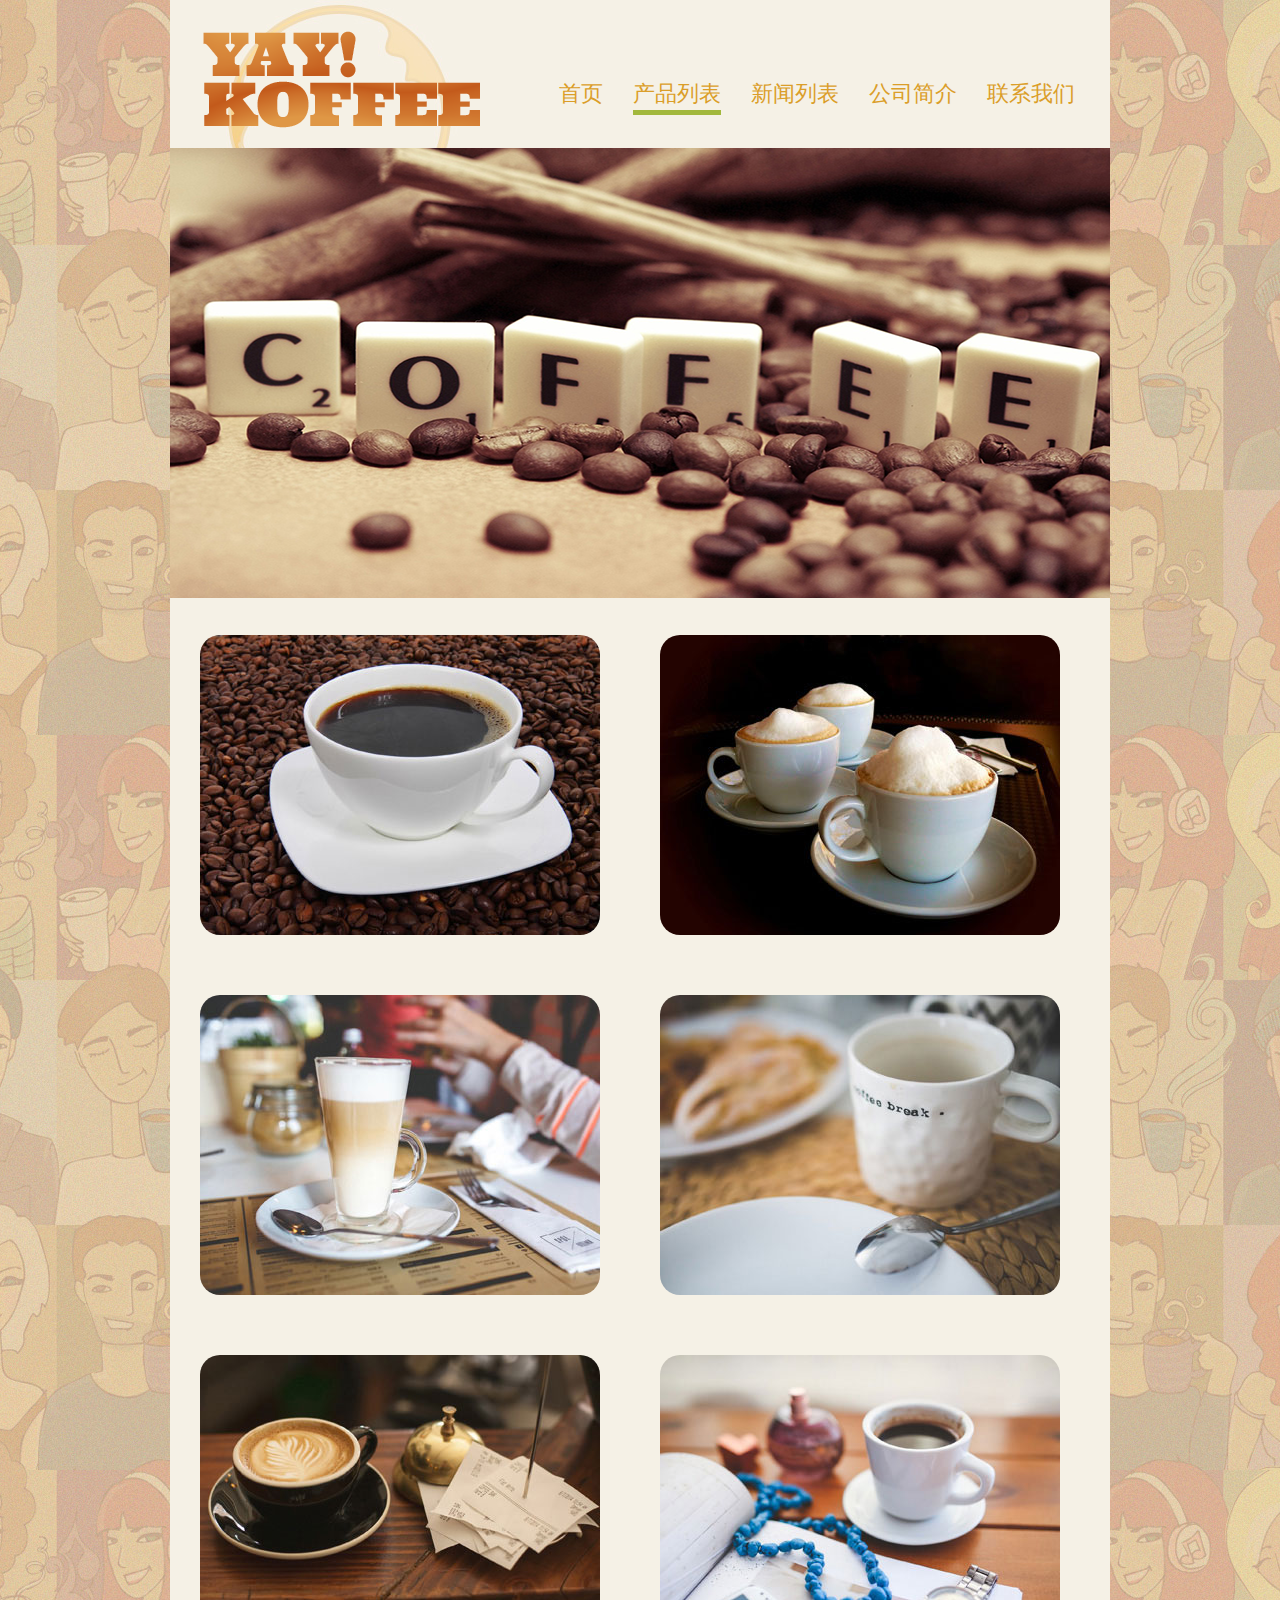
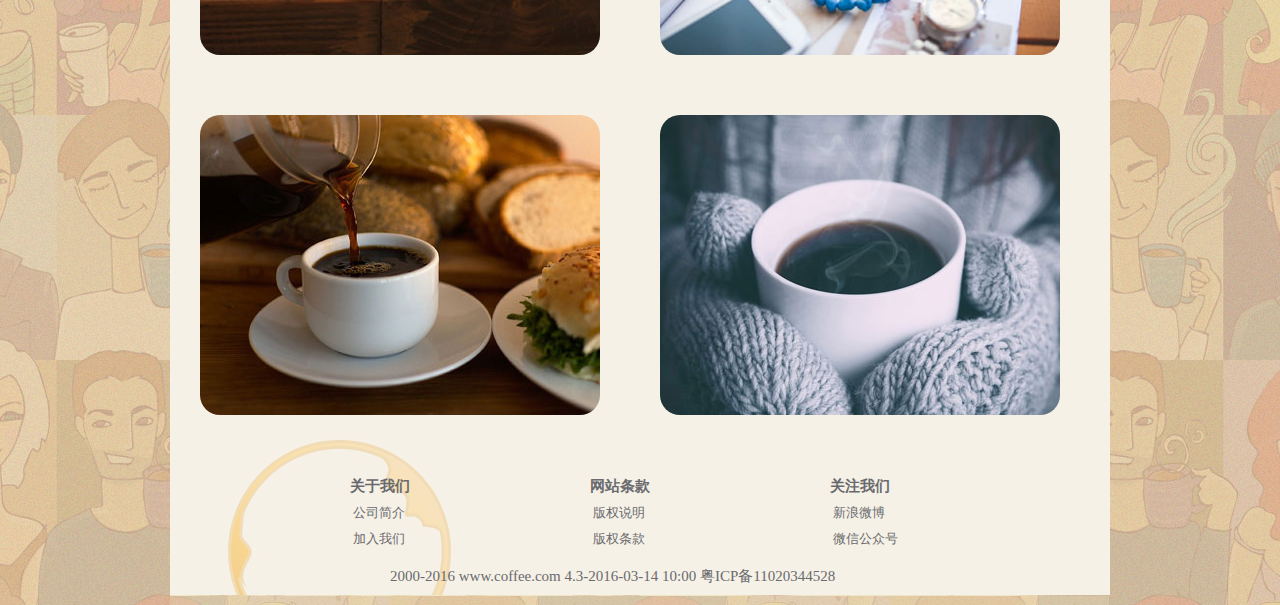
<file: pro.html>
<!DOCTYPE html>
<html>
<head lang="en">
    <meta charset="UTF-8">
    <title>咖啡列表</title>
    <link rel="stylesheet" href="css/reset.css"/>
    <link rel="stylesheet" href="css/pro.css"/>
    <link rel="stylesheet" href="css/main.css"/>
</head>
<body>
    <div id="container">
        <div>
            <div id="header">
                <a href="index.html"><img src="images/logo.png" alt="Image"></a>
                <ul>
                    <li><a href="index.html">首页</a></li>
                    <li class="current menu">
                        <a href="pro.html">产品列表</a>
                        <ul class="erji_ul">
                            <li class="erji2"><a href="menu.html">产品展示</a></li>
                        </ul>
                    </li>
                    <li class="menu">
                        <a href="news.html">新闻列表</a>
                        <ul class="erji_ult">
                            <li class="erji2t"><a href="newsShow.html">新闻展示</a></li>
                        </ul>
                    </li>
                    <li><a href="intro.html">公司简介</a></li>
                    <li><a href="about.html">联系我们</a></li>
                </ul>
            </div>
            <div id="banner">
                <img src="images/banner2.png" alt=""/>
            </div>
            <div id="content">
                <ul>
                    <li><img src="images/g-1.jpg" alt=""/>
                        <div   data-des="Brazilian Coffee"></div>
                    </li>
                    <li><img src="images/g-4.jpg" alt=""/>
                        <div   data-des="Vienna Coffee"></div>
                    </li>
                    <li><img src="images/g-6.jpg" alt=""/>
                        <div   data-des="Sherry Coffee"></div>
                    </li>
                    <li><img src="images/g-2.jpg" alt=""/>
                        <div   data-des="Cappuccino Coffee"></div>
                    </li>
                    <li><img src="images/g-9.jpg" alt=""/>
                        <div   data-des="Pearl Ice Coffee"></div>
                    </li>
                    <li><img src="images/g-3.jpg" alt=""/>
                        <div   data-des="Macha Coffee"></div>
                    </li>
                    <li><img src="images/g-5.jpg" alt=""/>
                        <div   data-des="Blue Mountain Coffee"></div>
                    </li>
                    <li><img src="images/g-7.jpg" alt=""/>
                        <div   data-des="Italian Coffee"></div>
                    </li>
                </ul>
            </div>
            <div id="footer">
                <div class="foot-1">
                    <ul>
                        <li>
                            <h3>关于我们</h3>
                            <p><a href="#">公司简介</a></p>
                            <p><a href="#">加入我们</a></p>
                        </li>
                        <li>
                            <h3>网站条款</h3>
                            <p><a href="#">版权说明</a></p>
                            <p><a href="#">版权条款</a></p>
                        </li>
                        <li>
                            <h3>关注我们</h3>
                            <p><a href="#">新浪微博</a></p>
                            <p><a href="#">微信公众号</a></p>
                        </li>
                    </ul>
                </div>
                <div class="foot-2">
                    <p>2000-2016 www.coffee.com 4.3-2016-03-14 10:00 粤ICP备11020344528 </p>
                </div>

            </div>
        </div>
    </div>
</body>
</html>
</file>
<file: css/index.css>
/*------------------banner--------------------*/
#container div#body div#banner{
    margin-top:50px;
    position: relative;
    height:363px;
}
#banner img{
    /*width:940px;*/
    width:100%;
    height:363px;
    position:absolute;
    left:0; top:0;
}
#banner #left{left:5%; }
#banner #right{right:5%; }
#container #banner div{
    position:absolute;
    width:15px; height:15px;
    border-radius:50%;
    background:#fff;
    bottom:3%;
    cursor:pointer;
}
#banner div img{
    position:absolute;
    top:-110px;
    left:-65px;
    display:none;
    width:140px;
    /*width:50%;*/
    height:100px;
}
#banner div:hover img{ display:block; }
#banner div.circle0{ left:20%;}
#banner div.circle1{ left:40%;}
#banner div.circle2{ left:60%;}
#banner div.circle3{ left:80%;}
.active{ background:#E37C34 !important;}
#container div#body div#banner>span{
    color: #fff;
    opacity: 0.5;
    /*display: block;*/
    font-size: 46px;
    position: absolute;
    top: 130px;
    text-shadow: 1px 5px #605012;
    cursor: pointer;
}




/*-----------------���ݲ���---------------------*/
#container div#body div#content{
    /*width:940px;*/
    height:446px;
    width:100%;
    margin-top:20px;
    background: none;
    background-color: #593a23;
    position: relative;
}
#container div#body div#content>.left ul{
    list-style:none;
    float:left;
    /*width:650px;*/
    width:68%;
}
#container div#body div#content>.left ul li{
    margin:5px 5px;
    float:left;
    border:2px solid #fff;
    z-index: 0;
    transform: translateZ(0);
    position:relative;
}
#container #content>.left ul li a{
    width:100%;
    display: inline-block;
}
#container #content>.left ul li a::before{
    content:"";
    position: absolute;
    left:0;
    top:0;
    right:0;
    bottom:0;
    z-index: -1;
    background:rgba(255,255,255,0.2);
    transform:scaleY(0);
    transform-origin: bottom;/*���ɷ�λ*/
}
#container #content>.left ul li a:hover::before{
    transition:transform 1s;
    transform:scale(1,1);
}
/*#container #content>.left ul li a:hover{*/
    /*text-decoration: none;*/
/*}*/



#container div#body div#content .right{
    background: url(../images/background1.png) no-repeat;
    height:370px;
    width:28%;
    /*width:249px;*/
    float:left;
    position: absolute;
    top:3rem;right:3rem;
    /*margin-top:40px;*/
    /*margin-left:30px;*/
    /*position:relative;*/
}
#container div#body div#content .right p{
    font-size: 1.2rem;
    color:#675c4b;
    font-family: 'KaiTi';
    position:absolute;
    top:7rem;
    left:3.2rem;

}
</file>
<file: css/main.css>
body {
    background: url(../images/bg-body.jpg) repeat center top;
    color: #d5b084;
    /*font-family: 'KaiTi';*/
    /*font-family: '����';*/
    font-size: 15px;
    margin: 0;
    /*min-width: 940px;*/
    padding: 0;
}
#container {
    background: url(../images/bg-page.png) repeat;
    margin: 0 auto;
    /*padding: 10px;*/
    width: 940px;
}
#container div {
    background: #f5f1e6 url(../images/bg-logo.jpg) no-repeat;
    padding: 0;
    width:100%;
    /*width: 940px;*/
}



/*--------------------header----------------------*/
#container div div#header {
    background: none;
    overflow: hidden;
    padding: 0;
    width: auto;
}
#container div div#header img {
    float: left;
    margin: 30px 0 0 32px;
}
#container div div#header ul {
    float: right;
    list-style: none;
    margin:77px 20px 0 0;
    overflow: hidden;
    padding: 0;
    /*width: 550px;*/
}
#container div div#header ul li {
    float: left;
    padding: 0 15px;
}
#container div div#header ul li a {
    color: #db9e29;
    display: block;
    font-size: 22px;
    font-family: 'KaiTi';
    text-decoration: none;
}
#container div div#header ul li dl dd a {
    display: none;
    opacity: 0.7;
    background-color:#db9e29;
    color:white;
}
#container div div#header ul li.current a,
#container div div#header ul li a:hover {
    border-bottom: 5px solid #a2b83c;
}
#container div div#header ul li .erji_ul{
    width: 120px;
    /*width:13%;*/
    display: none;
    margin-left: -10px;
    top:37px;
    position: absolute;
}
#container div div#header ul li .erji_ul li{
    background-color:#db9e29 ;
    height: 32px;
    width:110px ;
    border:1px solid white;
}
#container div div#header ul li .erji_ul li a{color: white;}
#container div div#header ul li .erji_ul li a:hover{ color:black;  }
#container div div#header ul li:hover .erji_ul{display: block;}

#container div div#header ul li .erji_ult{
    width: 120px;
    display: none;
    margin-left: -10px;
    top:37px;
    position: absolute;
}
#container div div#header ul li .erji_ult li{
    background-color: #db9e29;
    height: 32px;
    width:130px ;
    border:1px solid white;

}
#container div div#header ul li .erji_ult li a{color: white;}
#container div div#header ul li .erji_ult li a:hover{color:black;}
#container div div#header ul li:hover .erji_ult{display: block;}


#container{
    background: url(../images/separator-long.png) no-repeat bottom center;
    padding: 0 0 10px;
}


/*-----------------footer------------------*/
#footer{
    height:160px;
    background-color: #dfdfe6;
    font-family: '����';
    position:relative;
}
#footer .foot-1 ul{list-style:none;}
#footer .foot-1 ul li{
    float:left;
    /*border:1px solid white;*/
    /*margin:20px 90px;*/
    color:#6a6a6e;
    margin-left:180px;
    margin-top:30px;
}
#footer .foot-1 ul li h3{
    font-size: 15px;
}
#footer .foot-1 ul li a{color:#6a6a6e;}
#footer .foot-1 ul li a:hover{color:#A00000;text-decoration: underline;}
#footer .foot-1 ul li p{
    margin:6px 3px;
    font-size: 13px;
}
#footer .foot-2>p{
    position:absolute;
    top:130px;left:220px;
    color:#6a6a6e;
}
</file>
<file: css/about.css>
/*--------------------body--------------------*/
#container div div#body {
    background: url(../images/separator-long.png) no-repeat bottom center;
    padding: 0 0 10px;position:relative;
}
#figure{
    margin-top:18px;
    background: none;
}
#figure img{
    background: none;
    /*margin-top:20px;*/
}
#figure span{
    font-size:44px;
    position:absolute;
    top:140px;left:220px;
    text-shadow:0 0 5px #ccc;
}
#body #contract{
    width:940px;
    height:760px;
    position: relative;
    color:#954121;
    background: none;
    font-size: 20px;
}
#body #contract .link div{
    background: none;
    float:right;
    width:500px;
    /*border:1px solid red;*/
    position: absolute;
    top:30px;left:240px;
    box-shadow:0 0 40px #E37C34;
}
#contract .link input#submit{
    margin-left:300px;
    background: #E37C34;
    color:#fff;
    margin-bottom: 10px;
    font-weight: bold;
}
#contract .link h1{
    font-size: 44px;
    padding:10px 30px;
}
#contract .link label{
    display:block;
    padding:5px 20px;
    /*text-align: left;*/
}
#contract .link label span{
    width:300px;
    text-align: right;
}
#contract .link label input{
    width:260px;
    height:35px;
}
/*-----------------join----------------------------*/
#body #join{
    background: none;
    padding:20px 0;
}
#join .logo img{
    margin-left:80px;
    margin-top:30px;
}
#body #join h2{
    font-size: 44px;
    color:#000;
    position: absolute;
    top:380px;left:450px;
}
#body #join p{
    font-size: 1.1rem;
    color:#E37C34;
    text-indent: 2em;
    padding:0 20px;
}
#body #join h3{
    font-size: 1.2rem;
    color:#954121;
    margin-left:20px;
}


/*----------------map-----------------------------*/
/*#about-map{*/
    /*width:50%;*/
    /*height:200px;*/
/*}*/
/*#about-map .info-title {*/
    /*background-color: rgba(0, 155, 255, 0.8);*/
    /*color: white;*/
    /*font-size: 14px;*/
    /*font-weight: lighter;*/
    /*letter-spacing: 1px;*/
    /*line-height: 26px;*/
    /*padding: 0 0 0 6px;*/
/*}*/
/*#about-map .info-content {*/
    /*color: #666666;*/
    /*line-height: 23px;*/
    /*padding: 4px;*/
/*}*/
</file>
<file: css/intro.css>
/*---------------------slider-------------------------------*/
#container #body{
    width:940px;
    height:1200px;
    background: none;
}
#container div #body .slider{
    background: none;
}
#container #body .slider p{
    font-size: 40px;
    background: #E37C34;
    border-radius: 5px;
    color:#A00000;
    width:160px;
    margin-top:30px;
    margin-left:90px;
}
#body .slider>ul{
    list-style: outside none none;
    /*margin:0;padding:0;*/
    /*margin-left:30px;*/
    /*margin-top:50px;*/
    margin:50px 30px;
    float:left;
    position: relative;
}
#body .slider>ul li {
    /*float: left;*/
    /*margin:30px;*/
    margin:-40px 0;
    cursor: pointer;
    position: relative;
    width: 300px;height:320px;
    border-radius: 20px;
}
/*#content ul li a{overflow: hidden;}*/
#body .slider>ul li img{
    border-radius: 20px;
    display: block;
    position: relative;
    width:100%;
}
#body .slider>ul li  div{
    /*transform: transition;*/
    background: rgba(255,255,255,0) none repeat scroll 0 0;
    height:250px;width:300px;
    display: block;
    transition:all 0.3s ease-out 0s;
    position: absolute;
    top:0;left:0;
    border-radius: 20px;
}
#body .slider>ul li div::after{
    content:attr(data-des);
    position:absolute;
    top:110px;
    left: 100px;
    height:320px;
    width:300px;
    z-index: 99;
    color:rgba(0,0,0,0);
    transition: all 0.8s;
    font-size: 24px;
}
#body .slider>ul li:hover div{
    background-color: rgba(0,0,0,0.6);
}
#body .slider>ul li:hover div::after{color:rgba(255,255,255,1)}

/*---------------content----------------------*/
#body .content{background: none;}
#body .content ul{
    margin-top:-60px;
    margin-right:30px;
}
#body .content ul li{margin:18px 0;}
#body .content ul li h2{
    font-size: 36px;
    color:#954121;
}
#body .content ul li p{
    color:#E37C34;
    font-size: 18px;
    text-indent: 30px;
    line-height: 30px;
    font-family: 'HeiTi';
}

/*------------------scroll------------------------*/
#body #scroll{
    background: none;
    width: 816px;
    height: 150px;
    background-color: #E37C34;
    border: 2px solid #F99;
    margin: 50px auto;
    position: relative;
    overflow:hidden;
}
#body #scroll ul{
    width:2000px;
    /*height:150px;*/
    overflow:hidden;
    position:absolute;
    top:0;left:0;
}
#body #scroll ul li {
    list-style: none;
    margin:0 2px;
    width:200px;
    height:150px;
    float: left;
}
#body #scroll ul li img {
    width: 200px;
}
#body #scroll span {
    width: 30px;
    height: 50px;
    position: absolute;
    top: 41px;
    background: rgba(255,255,255,0.5);
    line-height: 50px;
    font-size: 30px;
    color:#fff;
    z-index:1;
    cursor:pointer;
}
#body #scroll span:nth-child(1) {
    left: 0;
}
#body #scroll span:nth-child(3) {
    right: 0;
}
</file>
<file: css/menu.css>
/*----------------figure-----------------------*/
#body #figure {
    padding-top:30px;
    background: none;
    position: relative;
}
#body #figure span{
    font-size: 36px;
    text-shadow:1px 1px;
    position:absolute;;
    top:160px;right:60px;
}

/*-----------------products--------------------*/
#body #pro{
    background: none;
    position: relative;
}
#body #pro a.whatshot{
    /*font-size: 48px;*/
    text-decoration: none;
    /*background: url(../images/whats-hot2.jpg) no-repeat left top;*/
    /*font-family: 'Founder ShuTi';*/
    font:bolder 48px '����';
    color:#E37C34;
    position:absolute;
    top:85px;left:40px;
}
#body #pro  ul {
    list-style: none;
    overflow: hidden;
}
#body #pro  ul> li {
    margin:5px 40px;
    float: left;
}
#body #pro .top ul li:nth-child(1){
    margin-left:320px;
}
#body #pro .top ul li img{
    transform:scale(1,1);
    transition:all 0.8s;
    opacity:1;
    -ms-transform:scale(1,1);
    -ms-transition:all 0.8s;
}
#body #pro .top ul li:hover {
    transform:scale(0.8,0.8);
    opacity:0.6;
    -ms-transform:scale(0.8,0.8);
}
#body #pro  ul li div {
    background: url(../images/bg-item-title.png) no-repeat center top;
    height: 57px;
    float: none;
    margin: 0 auto;
    padding: 0;
    text-align: center;
    width: 142px;
}
#body #pro ul li div a {
    color:#843534 ;
    display: block;
    font-family: 'UltraRegular';
    font-size: 14px;
    letter-spacing: -0.025em;
    line-height: 16px;
    padding: 14px 0 0;
    text-decoration: none;
}
#body #pro  ul li div p{
    color:#E37C34;
    margin:5px 0;
}
#body #pro .top>ul li:nth-child(3) div{
    margin-top:30px;
}
#body #pro .bottom{
    background:none;
    position: relative;
}
#body #pro .bottom ul{
    width:940px;
    height:290px;
    margin:20px 10px;
}
#body #pro .bottom>ul>li{
    margin:0 2px;
    float:left;
}
#body #pro .bottom>ul>li .large{
    width:250px;height:240px;
    z-index:99;
}
#body #pro .bottom>ul>li img{
    padding-right:8px;
    transform:scale(1,1);
    transition:all 0.8s;
    opacity:1;
    -ms-transform:scale(1,1);
    -ms-transition:all 0.8s;
}
#body #pro .bottom>ul>li:hover {
    transform:scale(0.8,0.8);
    opacity:0.6;
    -ms-transform:scale(0.8,0.8);
}
#body #pro .center{
    opacity: 0.8;
}
</file>
<file: css/news.css>
/*-----------------news-------------------*/
#news{
    width:940px;
    height:1100px;
    position: relative;
    /*border:1px solid #000;*/
}
#news .logo img{
    margin-left:76px;
    margin-top:26px;
}
#news .content{
    background:none;
}
#news .content .top{
    background:none;
    width:500px;
    height:300px;
    position: absolute;
    top:40px;left:420px;
}
#news .content .left{
    background:none;
    width:500px;
    height:300px;
    position: absolute;
    top:350px;left:80px;
}
#news .content .left>img{
    position: absolute;
    top:-30px;left:420px;
}
#news .content .right{
    background:none;
    width:500px;
    height:300px;
    position: absolute;
    top:720px;left:450px;
}
#news .content .right>img{
    position: absolute;
    top:-20px;left:-410px;
}
#news .content img:hover{
    transform:rotate(360deg) scale(1.2,1.2);
}
#news .content .left img{transition: all 1s;}
#news .content .right img{transition: all 1s;}

#news .content .top ul{list-style: square;}
#news .content .left ul{list-style: square;}
#news .content .right ul{list-style: square;}
#news .content h1{
    font:bold 36px 'Microsoft YaHei';
}
#news .content ul li a{
    color:#3c200b;
    font-size: 24px;
}
#news .content ul li a:hover{
    color:#219161;
    text-decoration: underline;
}
</file>
<file: css/newsShow.css>
/*----------------------content--------------------------*/
#container div div#content{
    width:940px;
    /*height:1500px;*/
    /*border:1px solid red;*/
    margin-top:40px;
    background-image: none;
}
#content h1{
    font-size: 36px;
    color:#32484f;
    text-align: center;
}
#content .article{
    margin:20px 0;
    background: none;
}
#content .article img{
    /*display: inline-block;*/
    margin-left:60px;
    padding:10px 0;
}
#content .article p{
    color:#32484f;
    font-size: 24px;
    text-indent: 2em;
    padding:0 20px;
    line-height: 38px;

}
#content .article p:nth-child(3){
    display: inline-block;
}
</file>
<file: css/pro.css>
/*-------------------banner-----------------------*/
#banner{
    margin-top:20px;
}

/*------------------content-------------------------*/
#container #content{
    background: none;
    width:940px;
    height: 1430px;
    /*border:1px solid red;*/
}
#content ul{
    list-style: outside none none;
    margin:0;padding:0;
    /*margin-top:40px;*/
    position: relative;
}
#content ul li {
    /*background:#EFEFEF none repeat scroll 0 0;*/
    /*box-shadow:0 8px 5px rgba(231,231,231,0.43) ;*/
    float: left;
    margin:30px;
    cursor: pointer;
    position: relative;
    width: 400px;height:300px;
    border-radius: 20px;
}
/*#content ul li a{overflow: hidden;}*/
#content ul li img{
    border-radius: 20px;
    display: block;
    /*position: relative;*/
    width:100%;
}
#content ul li  div{
    /*transform: transition;*/
    background: rgba(255,255,255,0) none repeat scroll 0 0;
    height:300px;width:400px;
    display: block;
    transition:all 0.5s ease-out 0s;
    position: absolute;
    top:0;left:0;
    border-radius: 20px;
}
#content ul li div::after{
    content:attr(data-des);
    position:absolute;
    top:130px;
    left: 100px;
    height:300px;
    width:400px;
    z-index: 99;
    color:rgba(0,0,0,0);
    transition: all 1s;
    font-size: 24px;
}
#content ul li:hover div{
    background-color: rgba(0,0,0,0.9);
}
#content ul li:hover div::after{color:rgba(255,255,255,1)}
#content ul li a div span{
    color:rgba(255,255,255,0.9);
    display:block;
    font-family: 'Raleway-Regular';
    font-size: 14px;
    margin:11px 20px 20px;
    padding:10px 0;
    text-align: center;
    text-transform: capitalize;
}
#content ul li a div h4{
    color:#fff;
    font-family: "Audiowide-Regular";
    font-size: 18px;
    margin:20px 0 0;
    text-align: center;
}
</file>
